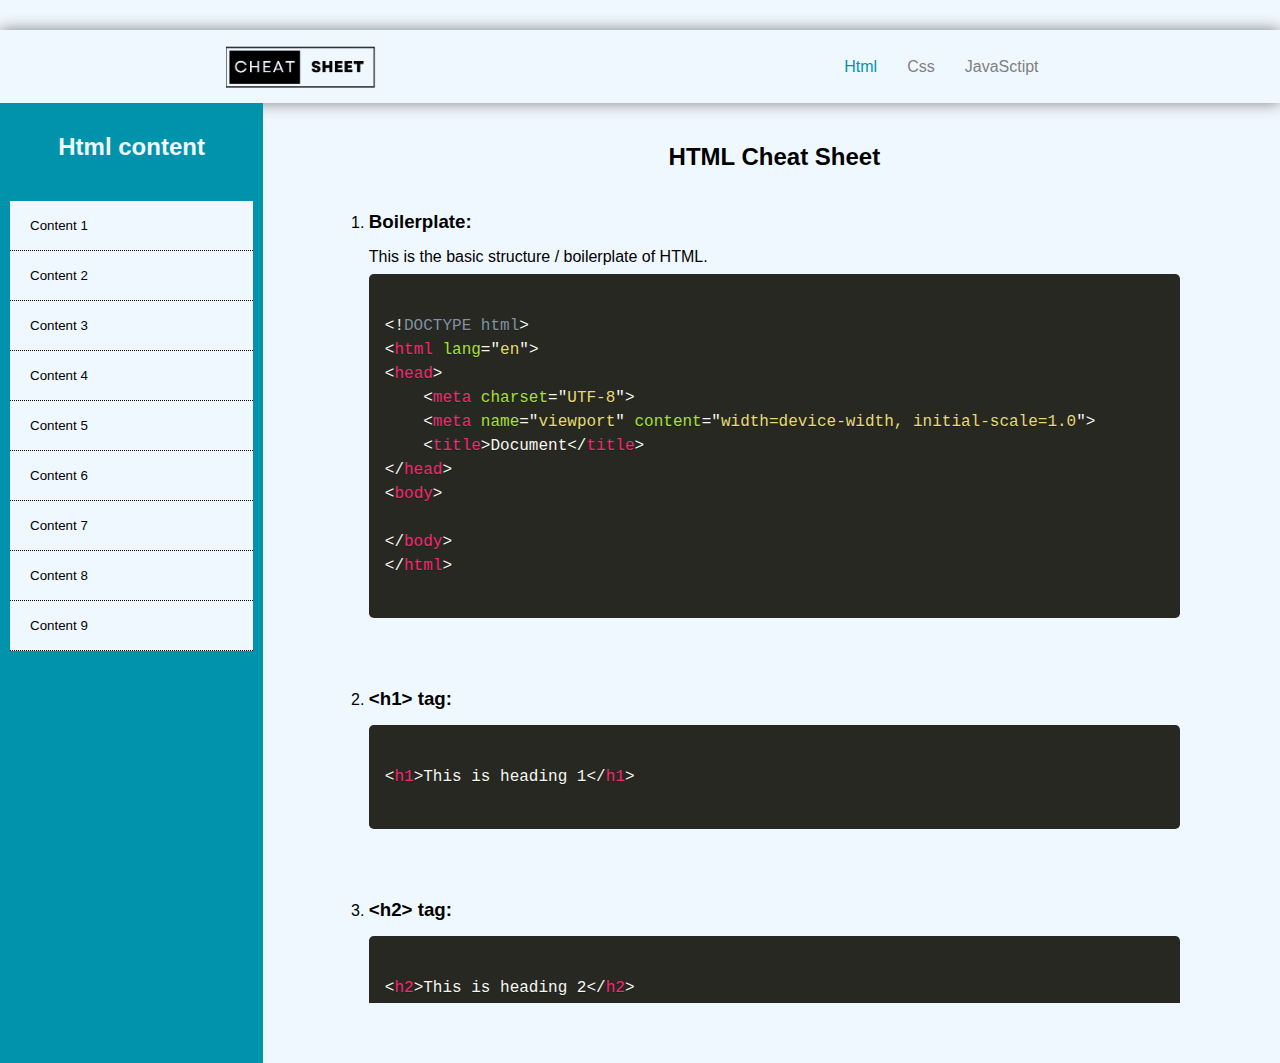
<file: index.html>
<!DOCTYPE html>
<html lang="en">
<head>
    <meta charset="UTF-8">
    <meta name="viewport" content="width=device-width, initial-scale=1.0">
    <link rel="stylesheet" href="assets/css/prism.css">
    <link rel="stylesheet" href="assets/css/custom.css">
    <title>Cheat Sheets | DeeveloperX</title>
    <link rel="shortcut icon" href="assets/img/logo.png" type="image/x-icon">
</head>
<body>
    
    <nav>
        <div id="brandName">
            <img src="assets/img/brandName.png" alt="brandName">
        </div>
        <ul>
            <li><a href="index.html" class="active">Html</a></li>
            <li><a href="cssPage.html">Css</a></li>
            <li><a href="jsPage.html">JavaSctipt</a></li>
        </ul>
    </nav>


        <!-- <div class="exceptNavContainer">
            <p class="gray">This cheat sheet is basically created to make it easy for web developers to write the code <span class="black bold">10 x fast</span> than they take normally.</p>
        </div> -->

        <div class="sidebar">
            <h2 class="center sidebarHeading">Html content</h2>
            <ul>
                <li><button onclick="location.href=''">Content 1</button></li>
                <li><button onclick="location.href=''">Content 2</button></li>
                <li><button onclick="location.href=''">Content 3</button></li>
                <li><button onclick="location.href=''">Content 4</button></li>
                <li><button onclick="location.href=''">Content 5</button></li>
                <li><button onclick="location.href=''">Content 6</button></li>
                <li><button onclick="location.href=''">Content 7</button></li>
                <li><button onclick="location.href=''">Content 8</button></li>
                <li><button onclick="location.href=''">Content 9</button></li>
                <li><button onclick="location.href=''">Content 10</button></li>
                <li><button onclick="location.href=''">Content 11</button></li>
                <li><button onclick="location.href=''">Content 12</button></li>
                <li><button onclick="location.href=''">Content 13</button></li>
                <li><button onclick="location.href=''">Content 14</button></li>
                <li><button onclick="location.href=''">Content 15</button></li>
                <li><button onclick="location.href=''">Content 16</button></li>
            </ul>
        </div>        

        <div class="conatiner" id="con">

            <h2 class="heading center">HTML Cheat Sheet</h2>

        <ol class="ol">
            
            <li><h3 class="subheading">Boilerplate:</h3><p>This is the basic structure / boilerplate of HTML.</p>
                <pre class="language-markup"><code>
&lt;!DOCTYPE html&gt;
&lt;html lang="en"&gt;
&lt;head&gt;
    &lt;meta charset="UTF-8"&gt;
    &lt;meta name="viewport" content="width=device-width, initial-scale=1.0"&gt;
    &lt;title&gt;Document&lt;/title&gt;
&lt;/head&gt;
&lt;body&gt;
    
&lt;/body&gt;
&lt;/html&gt;
                    </code></pre>
            </li>

            <li><h3 class="subheading">&lt;h1&gt; tag:</h3>
                <pre class="language-markup"><code>
&lt;h1&gt;This is heading 1&lt;/h1&gt;
                    </code></pre>
            </li>
            
            <li><h3 class="subheading">&lt;h2&gt; tag:</h3>
                <pre class="language-markup"><code>
&lt;h2&gt;This is heading 2&lt;/h2&gt;
                    </code></pre>
            </li>
            <li><h3 class="subheading">&lt;h3&gt; tag:</h3>
                <pre class="language-markup"><code>
&lt;h3&gt;This is heading 3&lt;/h3&gt;
                    </code></pre>
            </li>
            <li><h3 class="subheading">&lt;h4&gt; tag:</h3>
                <pre class="language-markup"><code>
&lt;h4&gt;This is heading 4&lt;/h4&gt;
                    </code></pre>
            </li>
            <li><h3 class="subheading">&lt;h5&gt; tag:</h3>
                <pre class="language-markup"><code>
&lt;h5&gt;This is heading 5&lt;/h5&gt;
                    </code></pre>
            </li>
            <li><h3 class="subheading">&lt;h6&gt; tag:</h3>
                <pre class="language-markup"><code>
&lt;h6&gt;This is heading 6&lt;/h6&gt;
                    </code></pre>
            </li>

            <li><h3 class="subheading">&lt;p&gt; tag:</h3>
                <pre class="language-markup"><code>
&lt;h6&gt;Lorem ipsum dolor sit amet consectetur adipisicing elit. Architecto excepturi praesentium numquam omnis odio! Praesentium, iure. Numquam, corporis beatae quisquam mollitia nam quibusdam eum, tenetur qui rem quaerat temporibus saepe?&lt;/h6&gt;
                    </code></pre>
            </li>


            
            
        </ol>
        
        

        </div>

        

        

<script src="assets/js/prism.js"></script>
</body>
</html>
</file>
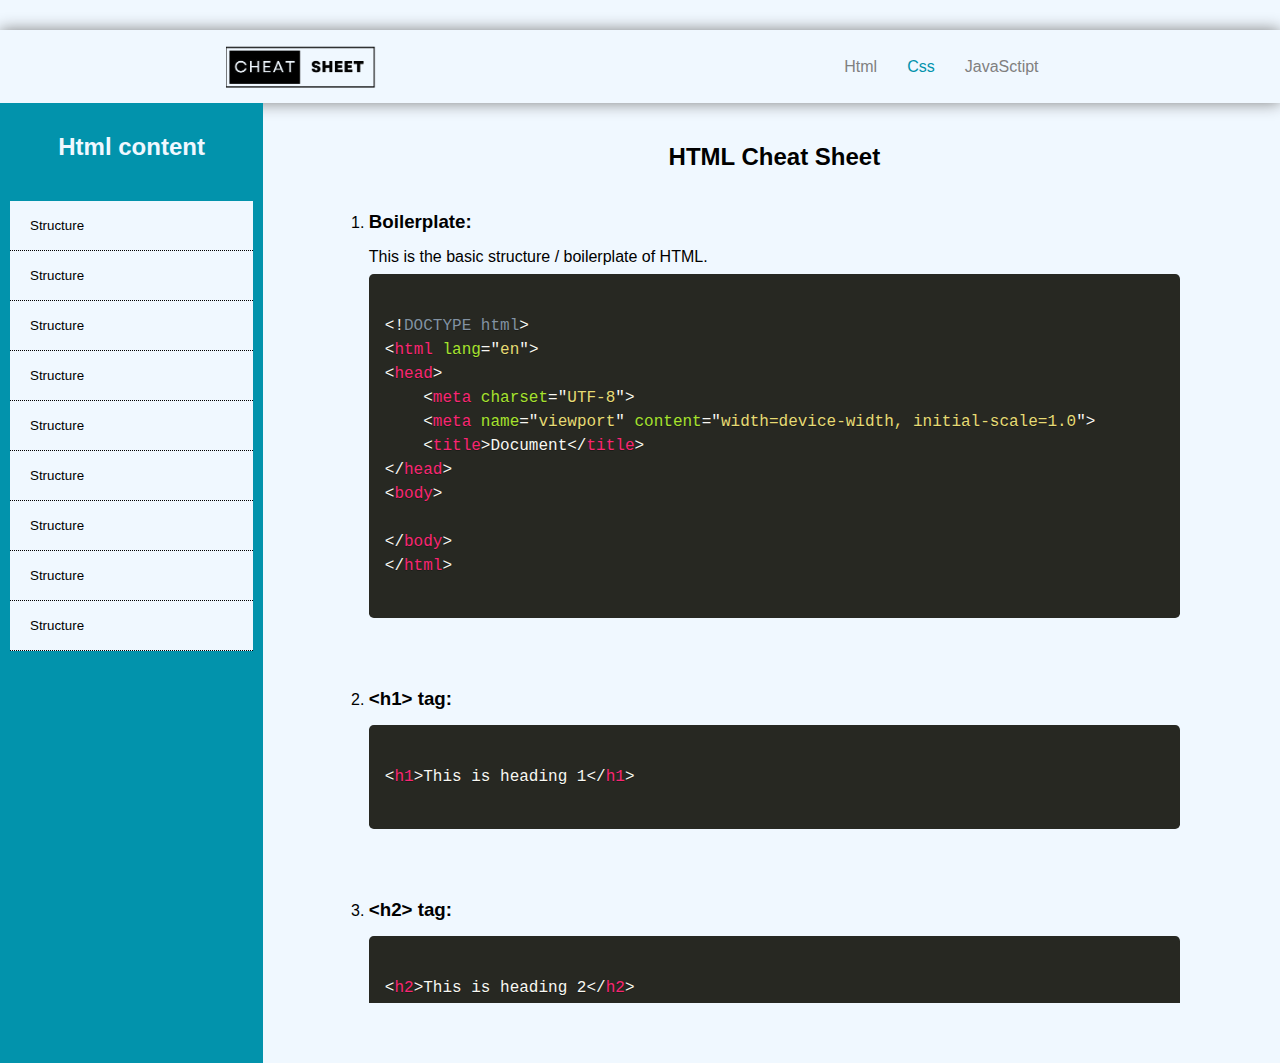
<file: cssPage.html>
<!DOCTYPE html>
<html lang="en">
<head>
    <meta charset="UTF-8">
    <meta name="viewport" content="width=device-width, initial-scale=1.0">
    <link rel="stylesheet" href="assets/css/prism.css">
    <link rel="stylesheet" href="assets/css/custom.css">
    <title>Cheat Sheets | DeeveloperX</title>
    <link rel="shortcut icon" href="assets/img/logo.png" type="image/x-icon">
</head>
<body>
    
    <nav>
        <div id="brandName">
            <img src="assets/img/brandName.png" alt="brandName">
        </div>
        <ul>
            <li><a href="index.html">Html</a></li>
            <li><a href="cssPage.html" class="active">Css</a></li>
            <li><a href="jsPage.html">JavaSctipt</a></li>
        </ul>
    </nav>


        <!-- <div class="exceptNavContainer">
            <p class="gray">This cheat sheet is basically created to make it easy for web developers to write the code <span class="black bold">10 x fast</span> than they take normally.</p>
        </div> -->

        <div class="sidebar">
            <h2 class="center sidebarHeading">Html content</h2>
            <ul>
                <li><button onclick="location.href='cssPage.html'">Structure</button></li>
                <li><button onclick="location.href='cssPage.html'">Structure</button></li>
                <li><button onclick="location.href='cssPage.html'">Structure</button></li>
                <li><button onclick="location.href='cssPage.html'">Structure</button></li>
                <li><button onclick="location.href='cssPage.html'">Structure</button></li>
                <li><button onclick="location.href='cssPage.html'">Structure</button></li>
                <li><button onclick="location.href='cssPage.html'">Structure</button></li>
                <li><button onclick="location.href='cssPage.html'">Structure</button></li>
                <li><button onclick="location.href='cssPage.html'">Structure</button></li>
                <li><button onclick="location.href='cssPage.html'">Structure</button></li>
                <li><button onclick="location.href='cssPage.html'">Structure</button></li>
                <li><button onclick="location.href='cssPage.html'">Structure</button></li>
                <li><button onclick="location.href='cssPage.html'">Structure</button></li>
                <li><button onclick="location.href='cssPage.html'">Structure</button></li>
                <li><button onclick="location.href='cssPage.html'">Structure</button></li>
                <li><button onclick="location.href='cssPage.html'">Structure</button></li>
            </ul>
        </div>        

        <div class="conatiner" id="con">

            <h2 class="heading center">HTML Cheat Sheet</h2>

        <ol class="ol">
            
            <li><h3 class="subheading">Boilerplate:</h3><p>This is the basic structure / boilerplate of HTML.</p>
                <pre class="language-markup"><code>
&lt;!DOCTYPE html&gt;
&lt;html lang="en"&gt;
&lt;head&gt;
    &lt;meta charset="UTF-8"&gt;
    &lt;meta name="viewport" content="width=device-width, initial-scale=1.0"&gt;
    &lt;title&gt;Document&lt;/title&gt;
&lt;/head&gt;
&lt;body&gt;
    
&lt;/body&gt;
&lt;/html&gt;
                    </code></pre>
            </li>

            <li><h3 class="subheading">&lt;h1&gt; tag:</h3>
                <pre class="language-markup"><code>
&lt;h1&gt;This is heading 1&lt;/h1&gt;
                    </code></pre>
            </li>
            
            <li><h3 class="subheading">&lt;h2&gt; tag:</h3>
                <pre class="language-markup"><code>
&lt;h2&gt;This is heading 2&lt;/h2&gt;
                    </code></pre>
            </li>
            <li><h3 class="subheading">&lt;h3&gt; tag:</h3>
                <pre class="language-markup"><code>
&lt;h3&gt;This is heading 3&lt;/h3&gt;
                    </code></pre>
            </li>
            <li><h3 class="subheading">&lt;h4&gt; tag:</h3>
                <pre class="language-markup"><code>
&lt;h4&gt;This is heading 4&lt;/h4&gt;
                    </code></pre>
            </li>
            <li><h3 class="subheading">&lt;h5&gt; tag:</h3>
                <pre class="language-markup"><code>
&lt;h5&gt;This is heading 5&lt;/h5&gt;
                    </code></pre>
            </li>
            <li><h3 class="subheading">&lt;h6&gt; tag:</h3>
                <pre class="language-markup"><code>
&lt;h6&gt;This is heading 6&lt;/h6&gt;
                    </code></pre>
            </li>

            <li><h3 class="subheading">&lt;p&gt; tag:</h3>
                <pre class="language-markup"><code>
&lt;h6&gt;Lorem ipsum dolor sit amet consectetur adipisicing elit. Architecto excepturi praesentium numquam omnis odio! Praesentium, iure. Numquam, corporis beatae quisquam mollitia nam quibusdam eum, tenetur qui rem quaerat temporibus saepe?&lt;/h6&gt;
                    </code></pre>
            </li>


            
            
        </ol>
        
        

        </div>

        

        

<script src="assets/js/prism.js"></script>
</body>
</html>
</file>
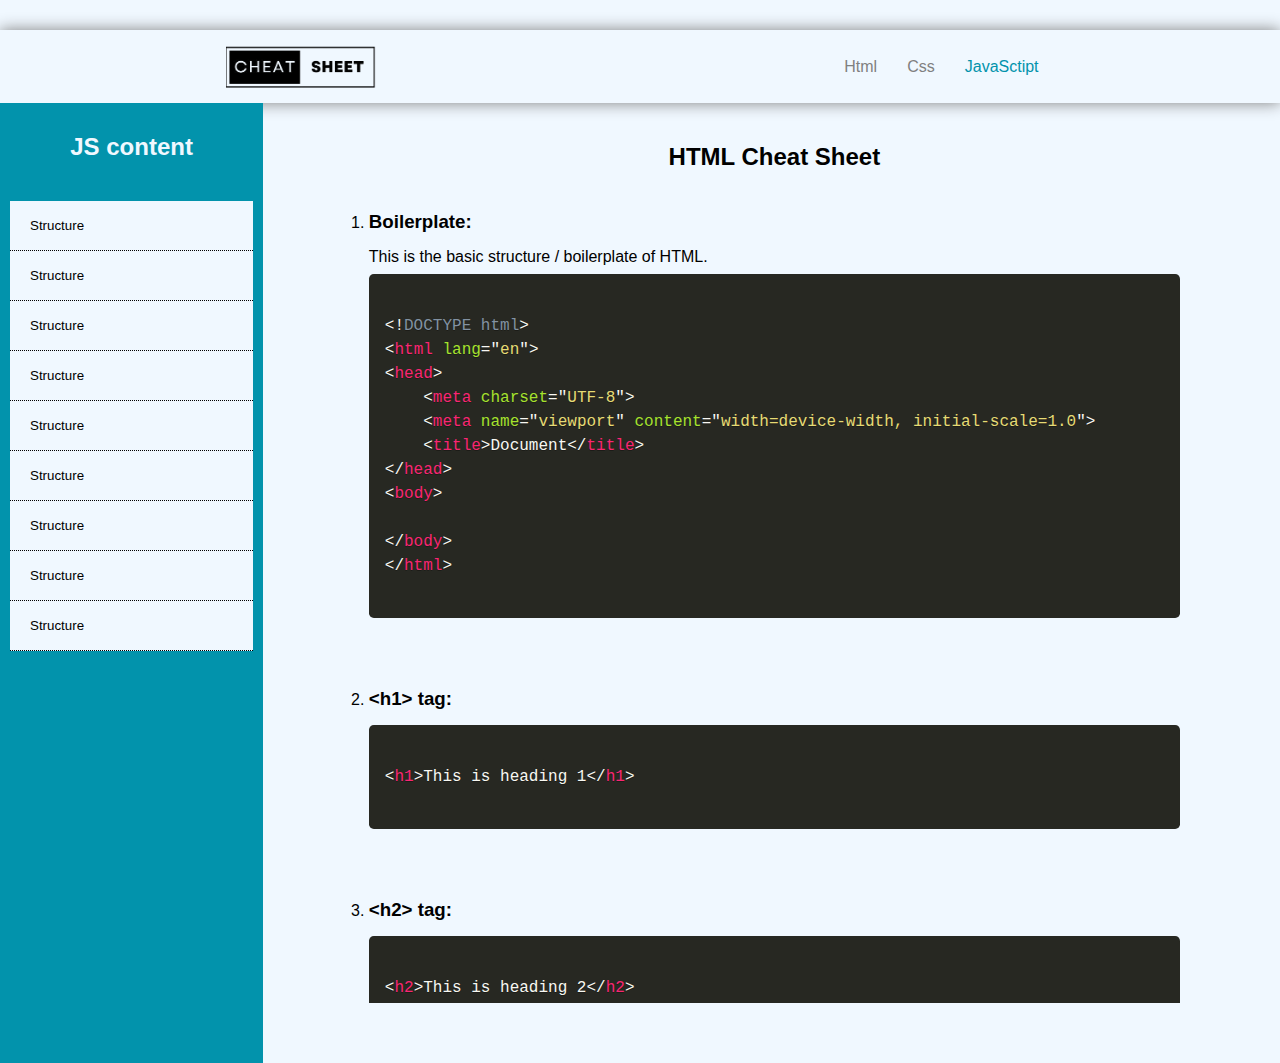
<file: jsPage.html>
<!DOCTYPE html>
<html lang="en">
<head>
    <meta charset="UTF-8">
    <meta name="viewport" content="width=device-width, initial-scale=1.0">
    <link rel="stylesheet" href="assets/css/prism.css">
    <link rel="stylesheet" href="assets/css/custom.css">
    <title>Cheat Sheets | DeeveloperX</title>
    <link rel="shortcut icon" href="assets/img/logo.png" type="image/x-icon">
</head>
<body>
    
    <nav>
        <div id="brandName">
            <img src="assets/img/brandName.png" alt="brandName">
        </div>
        <ul>
            <li><a href="index.html">Html</a></li>
            <li><a href="cssPage.html">Css</a></li>
            <li><a href="jsPage.html" class="active">JavaSctipt</a></li>
        </ul>
    </nav>


        <!-- <div class="exceptNavContainer">
            <p class="gray">This cheat sheet is basically created to make it easy for web developers to write the code <span class="black bold">10 x fast</span> than they take normally.</p>
        </div> -->

        <div class="sidebar">
            <h2 class="center sidebarHeading">JS content</h2>
            <ul>
                <li><button onclick="location.href='cssPage.html'">Structure</button></li>
                <li><button onclick="location.href='cssPage.html'">Structure</button></li>
                <li><button onclick="location.href='cssPage.html'">Structure</button></li>
                <li><button onclick="location.href='cssPage.html'">Structure</button></li>
                <li><button onclick="location.href='cssPage.html'">Structure</button></li>
                <li><button onclick="location.href='cssPage.html'">Structure</button></li>
                <li><button onclick="location.href='cssPage.html'">Structure</button></li>
                <li><button onclick="location.href='cssPage.html'">Structure</button></li>
                <li><button onclick="location.href='cssPage.html'">Structure</button></li>
                <li><button onclick="location.href='cssPage.html'">Structure</button></li>
                <li><button onclick="location.href='cssPage.html'">Structure</button></li>
                <li><button onclick="location.href='cssPage.html'">Structure</button></li>
                <li><button onclick="location.href='cssPage.html'">Structure</button></li>
                <li><button onclick="location.href='cssPage.html'">Structure</button></li>
                <li><button onclick="location.href='cssPage.html'">Structure</button></li>
                <li><button onclick="location.href='cssPage.html'">Structure</button></li>
            </ul>
        </div>        

        <div class="conatiner" id="con">

            <h2 class="heading center">HTML Cheat Sheet</h2>

        <ol class="ol">
            
            <li><h3 class="subheading">Boilerplate:</h3><p>This is the basic structure / boilerplate of HTML.</p>
                <pre class="language-markup"><code>
&lt;!DOCTYPE html&gt;
&lt;html lang="en"&gt;
&lt;head&gt;
    &lt;meta charset="UTF-8"&gt;
    &lt;meta name="viewport" content="width=device-width, initial-scale=1.0"&gt;
    &lt;title&gt;Document&lt;/title&gt;
&lt;/head&gt;
&lt;body&gt;
    
&lt;/body&gt;
&lt;/html&gt;
                    </code></pre>
            </li>

            <li><h3 class="subheading">&lt;h1&gt; tag:</h3>
                <pre class="language-markup"><code>
&lt;h1&gt;This is heading 1&lt;/h1&gt;
                    </code></pre>
            </li>
            
            <li><h3 class="subheading">&lt;h2&gt; tag:</h3>
                <pre class="language-markup"><code>
&lt;h2&gt;This is heading 2&lt;/h2&gt;
                    </code></pre>
            </li>
            <li><h3 class="subheading">&lt;h3&gt; tag:</h3>
                <pre class="language-markup"><code>
&lt;h3&gt;This is heading 3&lt;/h3&gt;
                    </code></pre>
            </li>
            <li><h3 class="subheading">&lt;h4&gt; tag:</h3>
                <pre class="language-markup"><code>
&lt;h4&gt;This is heading 4&lt;/h4&gt;
                    </code></pre>
            </li>
            <li><h3 class="subheading">&lt;h5&gt; tag:</h3>
                <pre class="language-markup"><code>
&lt;h5&gt;This is heading 5&lt;/h5&gt;
                    </code></pre>
            </li>
            <li><h3 class="subheading">&lt;h6&gt; tag:</h3>
                <pre class="language-markup"><code>
&lt;h6&gt;This is heading 6&lt;/h6&gt;
                    </code></pre>
            </li>

            <li><h3 class="subheading">&lt;p&gt; tag:</h3>
                <pre class="language-markup"><code>
&lt;h6&gt;Lorem ipsum dolor sit amet consectetur adipisicing elit. Architecto excepturi praesentium numquam omnis odio! Praesentium, iure. Numquam, corporis beatae quisquam mollitia nam quibusdam eum, tenetur qui rem quaerat temporibus saepe?&lt;/h6&gt;
                    </code></pre>
            </li>


            
            
        </ol>
        
        

        </div>

        

        

<script src="assets/js/prism.js"></script>
</body>
</html>
</file>
<file: assets/css/prism.css>
/* PrismJS 1.29.0
https://prismjs.com/download.html#themes=prism-okaidia&languages=markup+css+clike+javascript&plugins=toolbar+copy-to-clipboard */
code[class*=language-],pre[class*=language-]{color:#f8f8f2;background:0 0;text-shadow:0 1px rgba(0,0,0,.3);font-family:Consolas,Monaco,'Andale Mono','Ubuntu Mono',monospace;font-size:1em;text-align:left;white-space:pre;word-spacing:normal;word-break:normal;word-wrap:normal;line-height:1.5;-moz-tab-size:4;-o-tab-size:4;tab-size:4;-webkit-hyphens:none;-moz-hyphens:none;-ms-hyphens:none;hyphens:none}pre[class*=language-]{padding:1em;margin:.5em 0;overflow:auto;border-radius:.3em}:not(pre)>code[class*=language-],pre[class*=language-]{background:#272822}:not(pre)>code[class*=language-]{padding:.1em;border-radius:.3em;white-space:normal}.token.cdata,.token.comment,.token.doctype,.token.prolog{color:#8292a2}.token.punctuation{color:#f8f8f2}.token.namespace{opacity:.7}.token.constant,.token.deleted,.token.property,.token.symbol,.token.tag{color:#f92672}.token.boolean,.token.number{color:#ae81ff}.token.attr-name,.token.builtin,.token.char,.token.inserted,.token.selector,.token.string{color:#a6e22e}.language-css .token.string,.style .token.string,.token.entity,.token.operator,.token.url,.token.variable{color:#f8f8f2}.token.atrule,.token.attr-value,.token.class-name,.token.function{color:#e6db74}.token.keyword{color:#66d9ef}.token.important,.token.regex{color:#fd971f}.token.bold,.token.important{font-weight:700}.token.italic{font-style:italic}.token.entity{cursor:help}
div.code-toolbar{position:relative}div.code-toolbar>.toolbar{position:absolute;z-index:10;top:.3em;right:.2em;transition:opacity .3s ease-in-out;opacity:0}div.code-toolbar:hover>.toolbar{opacity:1}div.code-toolbar:focus-within>.toolbar{opacity:1}div.code-toolbar>.toolbar>.toolbar-item{display:inline-block}div.code-toolbar>.toolbar>.toolbar-item>a{cursor:pointer}div.code-toolbar>.toolbar>.toolbar-item>button{background:0 0;border:0;color:inherit;font:inherit;line-height:normal;overflow:visible;padding:0;-webkit-user-select:none;-moz-user-select:none;-ms-user-select:none}div.code-toolbar>.toolbar>.toolbar-item>a,div.code-toolbar>.toolbar>.toolbar-item>button,div.code-toolbar>.toolbar>.toolbar-item>span{color:#bbb;font-size:.8em;padding:0 .5em;background:#f5f2f0;background:rgba(224,224,224,.2);box-shadow:0 2px 0 0 rgba(0,0,0,.2);border-radius:.5em}div.code-toolbar>.toolbar>.toolbar-item>a:focus,div.code-toolbar>.toolbar>.toolbar-item>a:hover,div.code-toolbar>.toolbar>.toolbar-item>button:focus,div.code-toolbar>.toolbar>.toolbar-item>button:hover,div.code-toolbar>.toolbar>.toolbar-item>span:focus,div.code-toolbar>.toolbar>.toolbar-item>span:hover{color:inherit;text-decoration:none}
</file>
<file: assets/css/custom.css>
*{
    margin: 0;
    padding: 0;
}

body{
    overflow: hidden;
    font-family:'Segoe UI', Tahoma, Geneva, Verdana, sans-serif;
    background-color: aliceblue;
    height: 100vh;
}

/* universal classes start */

.gray{
    color: gray;
}

.black{
    color: black;
}

.blue{
    color: rgb(2, 147, 172);
}

.bold{
    font-weight: 600;
}

.active{
    color: rgb(2, 147, 172);
}

.center{
    text-align: center;
}

.heading{
    margin: 40px 0;
}

.subheading{
    margin: 15px 0;
}

/* universal classes end */

/* sidebar */

.sidebar {
    position: relative;
    float: left;
    background-color: rgb(2, 147, 172);
    padding: 30px 10px;
    width: 19%;
    height: 100vh;
    /* overflow-y: auto; */
}

.sidebarHeading {
    color: aliceblue;
}

.sidebar ul {
    margin-top: 40px;
    overflow-y: auto; /* Enable vertical scrolling */
    height: 450px;
}

.sidebar ul li button{
    background-color: aliceblue;
    border: none;
    border-bottom: 1px dotted;
    list-style-type: none;
    text-align: left;
    padding-left: 20px;
    width: 100%;
    height: 50px;
    cursor: pointer;
    transition: background-color 0.5s; /* Add transition property */
}

.sidebar ul li button:hover,
.sidebar ul li button:focus {
    background-color: rgba(79, 198, 219, 0.925);
}


/* customization of scrollbar */

/* Webkit (Chrome, Safari, Opera) */
::-webkit-scrollbar {
    width: 5px; /* Width of the scrollbar */
  }
  
  ::-webkit-scrollbar-track {
    background: #dddddd; /* Background color of the scrollbar track */
  }
  
  ::-webkit-scrollbar-thumb {
    background: #888; /* Color of the scrollbar thumb */
    border-radius: 5px;
  }
  
  ::-webkit-scrollbar-thumb:hover {
    background: #555; /* Color of the scrollbar thumb on hover */
  }
  


/* sidebar end */

/* inner contant container EXCEPT SIDEBAR */
#con{
    position: relative;
    width: 79%;
    position: relative;
    overflow-y: auto;
    float: right;
    height: 100vh;
    overflow-y: auto;
}
/* END inner contant container */

nav{
    display: flex;
    justify-content: space-around;
    align-items: center;
    position: sticky;
    padding: 15px 0;
    margin-top: 30px;
    box-shadow: 0 0 15px gray;
    background-color: aliceblue;
}

#brandName img{
    width: 150px;
    float: left;
}

nav ul{
    display: flex;
    float: right;
}

nav ul li{
    list-style: none;
    margin: 0 15px;
    cursor: pointer;
}

nav ul li a:hover{
    color: rgb(2, 147, 172);
}

nav ul li a{
    text-decoration: none;
    color: gray;
    font-weight: 500;

}

.exceptNavContainer,ol{
    padding: 0 100px;
}

.ol{
    padding-bottom: 100px;
}

.ol li{
    margin-bottom: 70px;
}

/* @media only screen and (max-width: 900px) {
    .sidebar {
      background-color: red;
      left: -300px;
      
    }
    #con{
        top: 0;
    }
  } */
</file>
